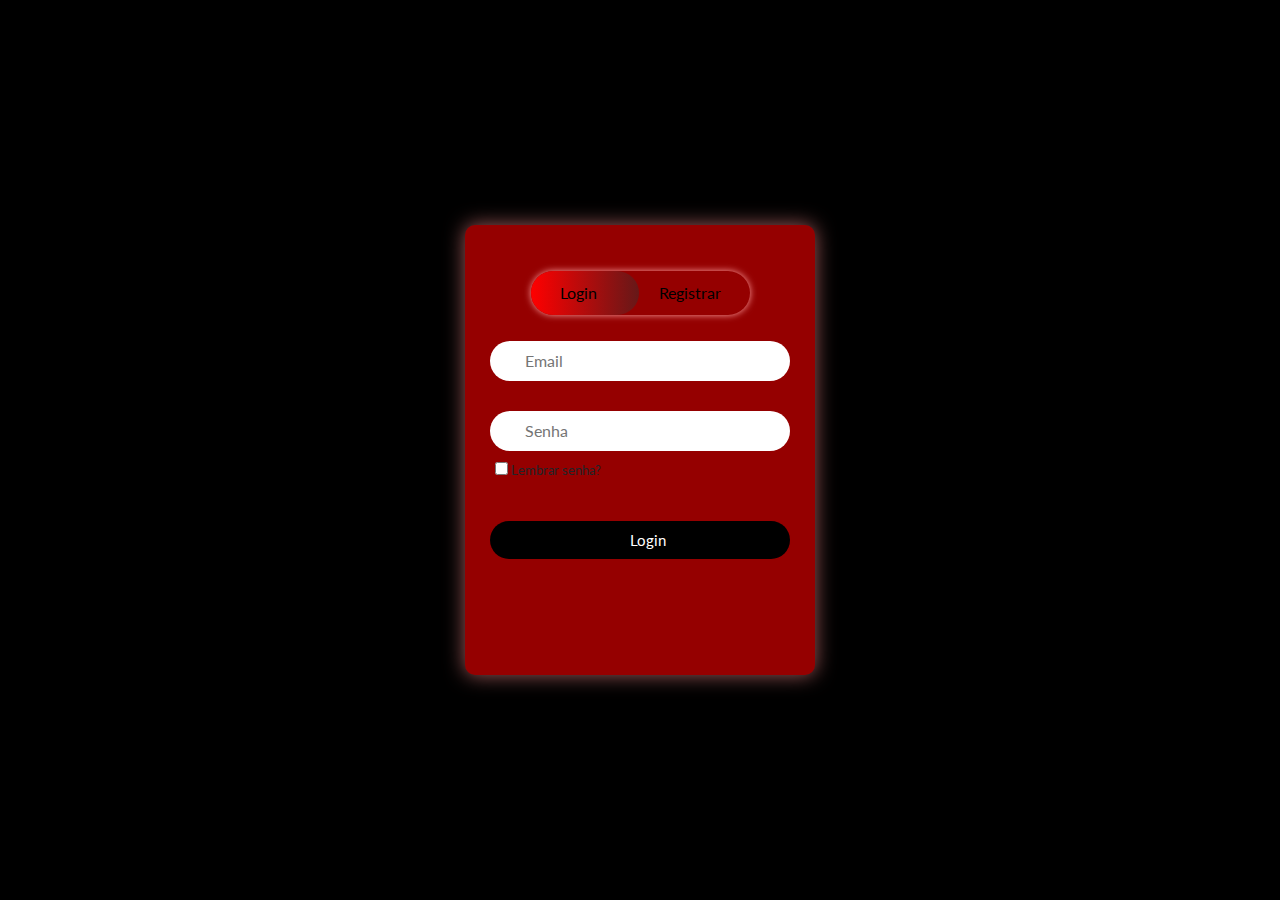
<file: login.html>
<!doctype html>
<html lang="pt-br">

<head>
  <meta charset="utf-8">
  <meta name="viewport" content="width=device-width, initial-scale=1, shrink-to-fit=no">
  <title>Fit Net - Pedrinho</title>
  <link href="css/animate.css" rel="stylesheet">
  <link rel="stylesheet" href="css/bootstrap.min.css" type="text/css">
  <link href="https://fonts.googleapis.com/css?family=Lato:300,400,700" rel="stylesheet">
  <link rel="stylesheet" href="css/login.css">
  <link rel="icon" href="images/logo.png">
</head>

<body>
  <div class="container-fluid pl-0 pr-0 bg-img clearfix parallax-window2" data-parallax="scroll"
    data-image-src="images/banner2.jpg">
    <div class="box">
      <div class="buttonsForm">
        <div class="btnColor"></div>
        <button id="btnSignin">Login</button>
        <button id="btnSignup">Registrar</button>
      </div>
      <form id="signin" onsubmit="login(event)">
        <input id="emailLogin" type="text" placeholder="Email" required />
        <i class="fas fa-envelope iEmail"></i>
        <input id="senhaLogin" type="password" placeholder="Senha" required />
        <i class="fas fa-lock iPassword"></i>
        <div class="divCheck">
          <input type="checkbox" id="lembrarSenhaCheckbox" /> <!-- Adicione um ID ao checkbox -->
          <span>Lembrar senha?</span>
        </div>
        <button type="submit">Login</button>
      </form>
      <form id="signup">
        <input id="emailCadastro" type="text" placeholder="Email" required />
        <i class="fas fa-envelope iEmail"></i>
        <input id="senhaCadastro" type="password" placeholder="Senha" required />
        <i class "fas fa-lock iPassword"></i>
        <input id="confirmarSenha" type="password" placeholder="Confirmar senha" required />
        <i class="fas fa-lock iPassword2"></i>
        <div class="divCheck">
          <input type="checkbox" required />
          <span font color="#00000">Termos de responsabilidade</span>
        </div>
        <button type="submit" onclick="cadastrar()">Registrar-se</button>
      </form>
    </div>
    <script src="index.js"></script>
    <script>
      window.onload = function () {
        var emailField = document.getElementById("emailLogin");
        var senhaField = document.getElementById("senhaLogin");
        var lembrarSenhaCheckbox = document.getElementById("lembrarSenhaCheckbox");

        if (localStorage.getItem("lembrarSenha") === "true") {
          lembrarSenhaCheckbox.checked = true;
          emailField.value = localStorage.getItem("email");
          senhaField.value = localStorage.getItem("senha");
        }

        lembrarSenhaCheckbox.addEventListener("change", function () {
          if (this.checked) {
            localStorage.setItem("lembrarSenha", "true");
          } else {
            localStorage.removeItem("lembrarSenha");
            localStorage.removeItem("email");
            localStorage.removeItem("senha");
          }
        });
      }

      function cadastrar() {
        var email = document.getElementById("emailCadastro").value;
        var senha = document.getElementById("senhaCadastro").value;
        var termos = document.getElementById("termosCadastro").value;
        var confirmarSenha = document.getElementById("confirmarSenha").value;

        if (email && termos && senha && senha === confirmarSenha) {
          if (!localStorage.getItem(email)) {
            localStorage.setItem(email, senha);
            alert("Cadastro realizado com sucesso!");
          } else {
            alert("Este email já está cadastrado. Por favor, escolha outro.");
          }
        } else {
          alert("Preencha todos os campos e confirme a senha corretamente.");
        }
      }

      function login(event) {
        event.preventDefault();
        var email = document.getElementById("emailLogin").value;
        var senha = document.getElementById("senhaLogin").value;
        var lembrarSenhaCheckbox = document.getElementById("lembrarSenhaCheckbox");

        if (localStorage.getItem(email) === senha) {
          localStorage.setItem("email", email);
          if (lembrarSenhaCheckbox.checked) {
            localStorage.setItem("senha", senha);
          } else {
            localStorage.removeItem("senha");
          }
          window.location.href = "index.html";
        } else {
          alert("Credenciais inválidas. Tente novamente.");
        }
      }
    </script>
</body>

</html>
</file>
<file: css/login.css>
@import url("https://fonts.googleapis.com/css2?family=Poppins&family=Roboto:wght@100;300;400;500;700;900&family=Source+Sans+Pro:wght@200;300;400;600;700;900&display=swap");

.box {
  background-color: rgb(149, 0, 0);
  position: absolute;
  top: 50%;
  left: 50%;
  transform: translate(-50%, -50%);
  padding: 6px;
  width: 350px;
  height: 450px;
  display: flex;
  flex-direction: column;
  align-items: center;
  overflow: hidden;
  border-radius: 10px;
  box-shadow: 0 0 20px 0 rgb(162, 91, 91);
}

form {
  position: absolute;
  margin-top: 80px;
  transition: 0.5s;
  width: 300px;
  height: 400px;
}

.buttonsForm {
  margin-top: 40px;
  position: relative;
  border-radius: 30px;
  box-shadow: 0 0 7px 0 rgb(255, 159, 159);
}

.buttonsForm button {
  cursor: pointer;
  background: transparent;
  border: none;
  position: relative;
  padding: 10px 29px;
}

.btnColor {
  position: absolute;
  width: 108px;
  height: 100%;
  background: linear-gradient(to right, #ff0000, #661818);
  border-radius: 30px;
  transition: 0.3s;
}

input[type="text"],
input[type="password"] {
  border: none;
  margin-top: 30px;
  border-radius: 60px;
  padding: 8px 0 8px 35px;
  outline: none;
  width: 100%;
}

button[type="submit"] {
  background: #000000;
  color: white;
  border-radius: 30px;
  width: 100%;
  border: none;
  outline: none;
  padding: 8px 0 8px 15px;
  font-size: 15px;
  margin-top: 40px;
  cursor: pointer;
}

.divCheck {
  margin: 10px 0 0 5px;
  width: 80%;
  font-size: 13px;
}

#signin {
  left: 25px;
}

#signup {
  left: 450px;
}

i {
  position: absolute;
  left: 0;
  padding: 10px 10px;
}

.iEmail {
  top: 40px;
}

.iPassword {
  top: 114px;
}

.iPassword2 {
  top: 190px;
}

body {
  font-family: "Lato", sans-serif;
  background-color: #000;
}

body nav {
  background: rgba(255, 255, 255, 0.1);
}

body nav .navbar-nav a {
  font-size: 16px;
  text-transform: uppercase;
  color: #fff !important;
}

.fh5co-banner-text-box {
  position: relative;
  max-height: 120px;
  display: inline-block;
  margin-top: 250px;
}
.fh5co-banner-text-box .quote-box {
  max-width: 455px;
  padding: 15px 0;
}
.fh5co-banner-text-box .quote-box h2 {
  font-family: "Lato", sans-serif;
  font-weight: 700;
  color: #fff;
  font-size: 40px;
}
.fh5co-banner-text-box .quote-box h2 span {
  color: #8b0000;
  font-size: 34px;
}
.fh5co-banner-text-box .quote-box::before {
  content: "";
  position: absolute;
  height: 38px;
  width: 38px;
  left: 0;
  top: 0;
  background: url("../images/right-quote.png");
  background-repeat: no-repeat;
}
.fh5co-banner-text-box .quote-box::after {
  content: "";
  position: absolute;
  height: 38px;
  width: 38px;
  background: url("../images/left-quote.png");
  background-repeat: no-repeat;
  right: 0;
  bottom: 0;
}

footer::before {
  position: absolute;
  border: 3px solid #8b0000;
  width: 100%;
  left: 0;
}
</file>
